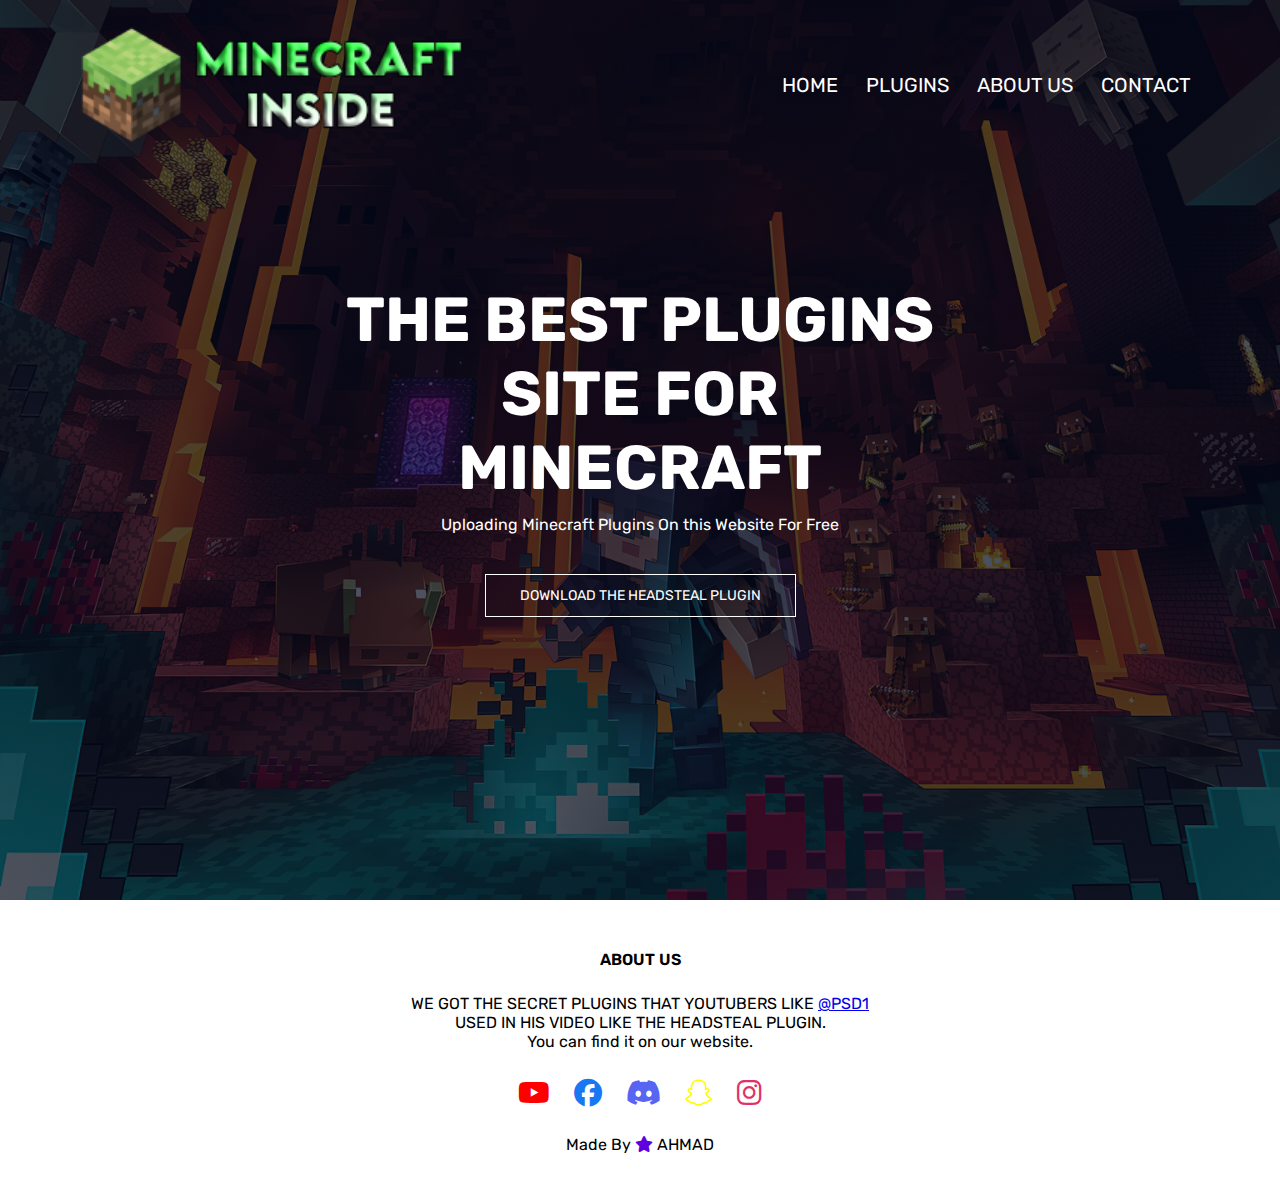
<file: index.html>
<!DOCTYPE html>
<html lang="en">
<head>
    <meta name="viewport" content="width=device-width, initial-scale=1.0">
    <link rel="icon" type="image/png" href="images/TopLogo.png">
    <title>MinecraftInside</title>
    <link rel="stylesheet" href="style.css">
    <link rel="preconnect" href="https://fonts.googleapis.com">
    <link rel="preconnect" href="https://fonts.gstatic.com" crossorigin>
    <link href="https://fonts.googleapis.com/css2?family=Rubik:ital,wght@0,300..900;1,300..900&display=swap" rel="stylesheet">
    <link rel="stylesheet" href="https://cdnjs.cloudflare.com/ajax/libs/font-awesome/6.7.2/css/all.min.css">
    <script src="include.js"></script>
</head>
<body>
    <section class="header">
        <nav>
            <a href="index.html"><img src="images/Logo.png"></a>
            <div class="nav-links">
                <ul>
                    <li><a href="index.html">HOME</a></li>
                    <li><a href="plugins.html">PLUGINS</a></li>
                    <li><a href="about.html">ABOUT US</a></li>
                    <li><a href="CONTACT.html">CONTACT</a></li>
                </ul>
            </div>
        </nav> 
  <div class="text-box">
    <h1>THE BEST PLUGINS SITE FOR MINECRAFT</h1>

    <p>Uploading Minecraft Plugins On this Website For Free</p>
    <a href="plugins.html" class="hero-btn" target="_blank">DOWNLOAD THE HEADSTEAL PLUGIN</a>
  </div>

    </section>

    <!--------FOOTER-------->
    
    <div data-include="footer.html"></div>

</body>
</html>
</file>
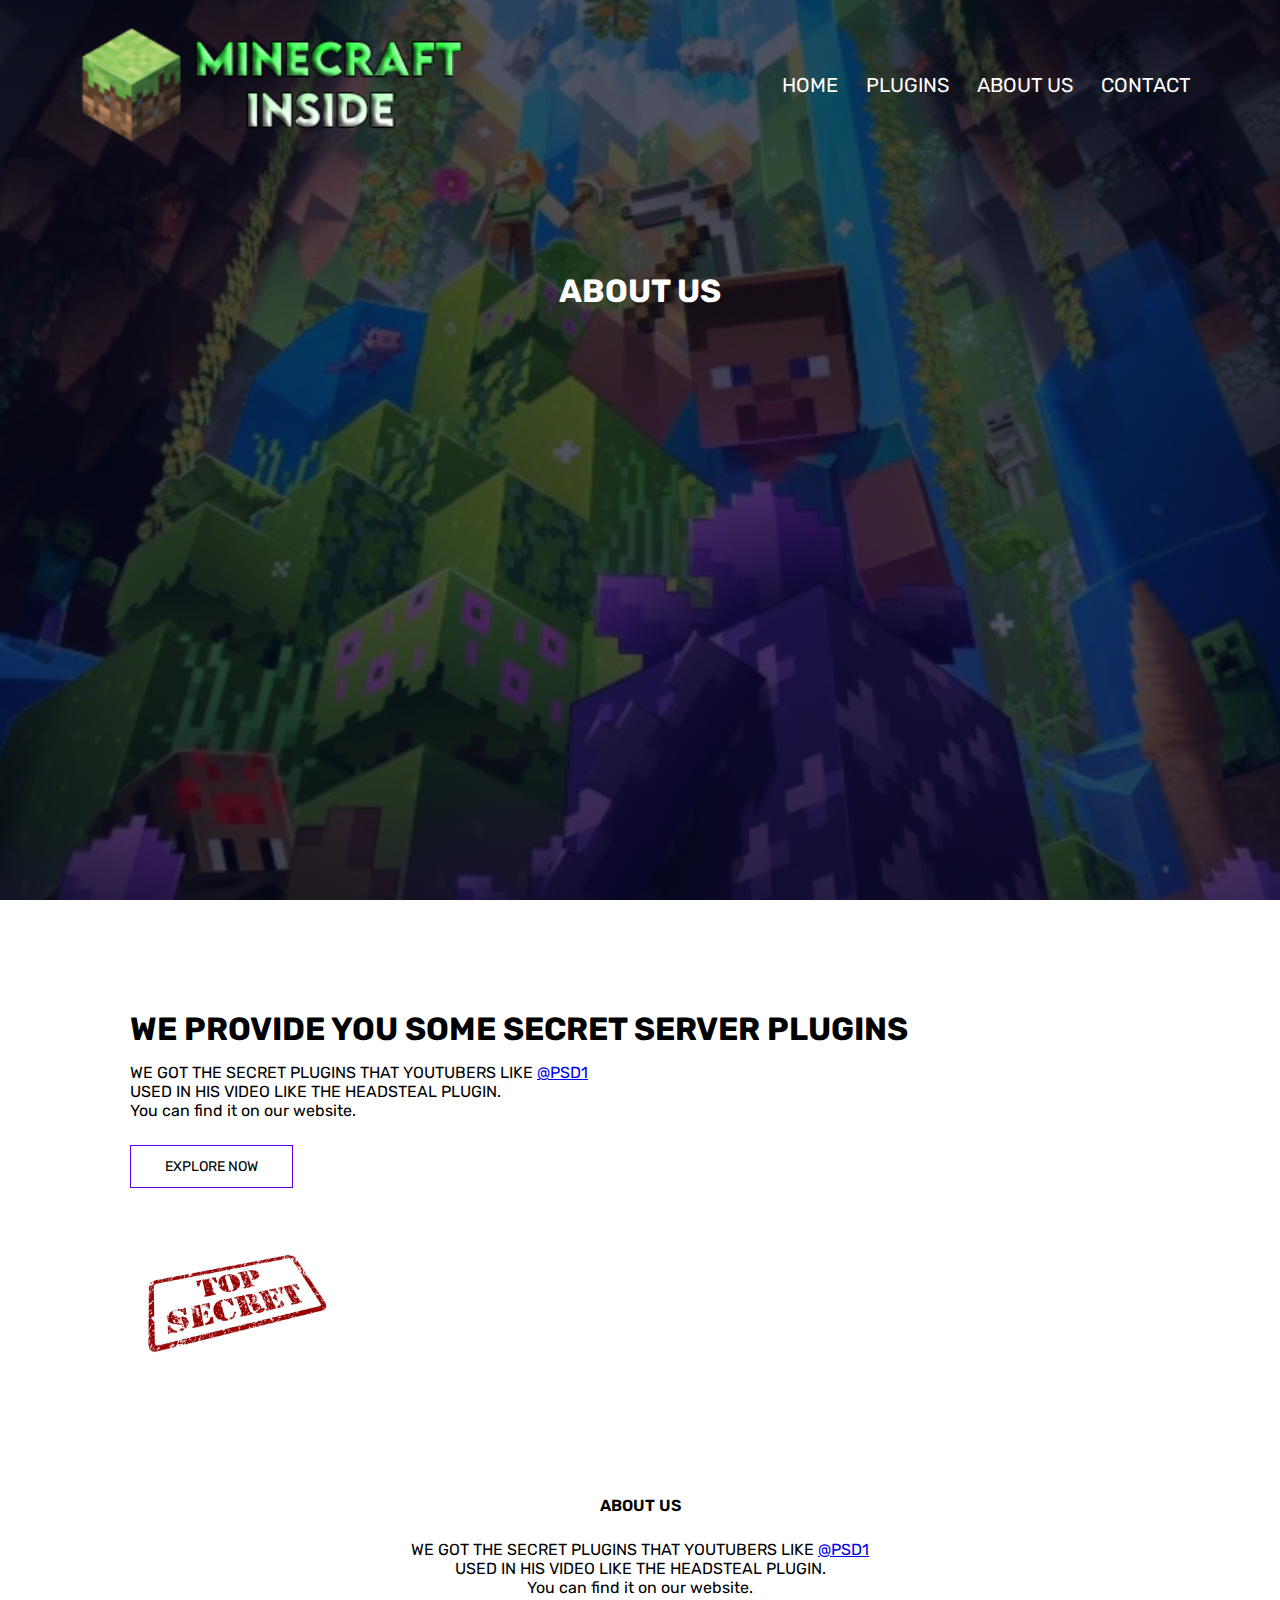
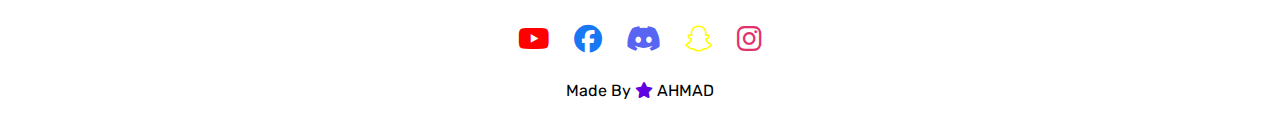
<file: about.html>
<!DOCTYPE html>
<html lang="en">
<head>
    <meta name="viewport" content="width=device-width, initial-scale=1.0">
    <link rel="icon" type="image/png" href="images/TopLogo.png">
    <title>MinecraftInside | ABOUT US</title>
    <link rel="stylesheet" href="style.css">
    <link rel="preconnect" href="https://fonts.googleapis.com">
    <link rel="preconnect" href="https://fonts.gstatic.com" crossorigin>
    <link href="https://fonts.googleapis.com/css2?family=Rubik:ital,wght@0,300..900;1,300..900&display=swap" rel="stylesheet">
    <link rel="stylesheet" href="https://cdnjs.cloudflare.com/ajax/libs/font-awesome/6.7.2/css/all.min.css">
    <script src="include.js"></script>
</head>
<body>
    <section class="sub-header">
        <nav>
            <a href="index.html"><img src="images/Logo.png"></a>
            <div class="nav-links">
                <ul>
                    <li><a href="index.html">HOME</a></li>
                    <li><a href="plugins.html">PLUGINS</a></li>
                    <li><a href="about.html">ABOUT US</a></li>
                    <li><a href="contact.html">CONTACT</a></li>
                </ul>
            </div>
        </nav> 
        <h1>ABOUT US</h1>

    <!------- ABOUT US US CONTENT ------->

    </section>


    <section class="about-us">
    <div class="row">
        <div class="about-col">
            <h1>WE PROVIDE YOU SOME SECRET SERVER PLUGINS</h1>
            <p>WE GOT THE SECRET PLUGINS THAT YOUTUBERS LIKE
             <a href="https://www.youtube.com/@psd1" target="_blank">@PSD1</a> <br> USED IN HIS VIDEO LIKE THE 
             HEADSTEAL PLUGIN.<br> You can find it on our website.</br></p>
            <a href="plugins.html" class="EXPLORE-BTN">EXPLORE NOW</a>
        </div>
        <div class="about-col">
            <img src="images/ABOUT_US_COL_SECTION.jpg" alt="AUC SECTION IMAGE">
        </div>
    </div>    
    </section>
        <!--------FOOTER-------->

        <div data-include="footer.html"></div>
    
        <!---<section class="footer">
            <h4>ABOUT US</h4>
            <p>WE GOT THE SECRET PLUGINS THAT YOUTUBERS LIKE
            <a href="https://www.youtube.com/@psd1" target="_blank">@PSD1</a> <br> USED IN HIS VIDEO LIKE THE 
            HEADSTEAL PLUGIN.<br> You can find it on our website.</br></p>
            <div class="icons">
                <a href="https://www.youtube.com" target="_blank"><i class="fa-brands fa-youtube icon-youtube"></i></a>
                <a href="https://www.facebook.com" target="_blank"><i class="fa-brands fa-facebook icon-facebook"></i></a>
                <a href="https://www.discord.com" target="_blank"><i class="fa-brands fa-discord icon-discord"></i></a>
                <a href="https://www.snapchat.com" target="_blank"><i class="fa-brands fa-snapchat icon-snapchat"></i></a>
                <a href="https://www.instagram.com" target="_blank"><i class="fa-brands fa-instagram icon-instagram"></i></a>
            </div>
            
            <p>Made By <i class="fa-solid fa-star"></i> AHMAD </p>
        </section>
        -->





</body>
</html>
</file>
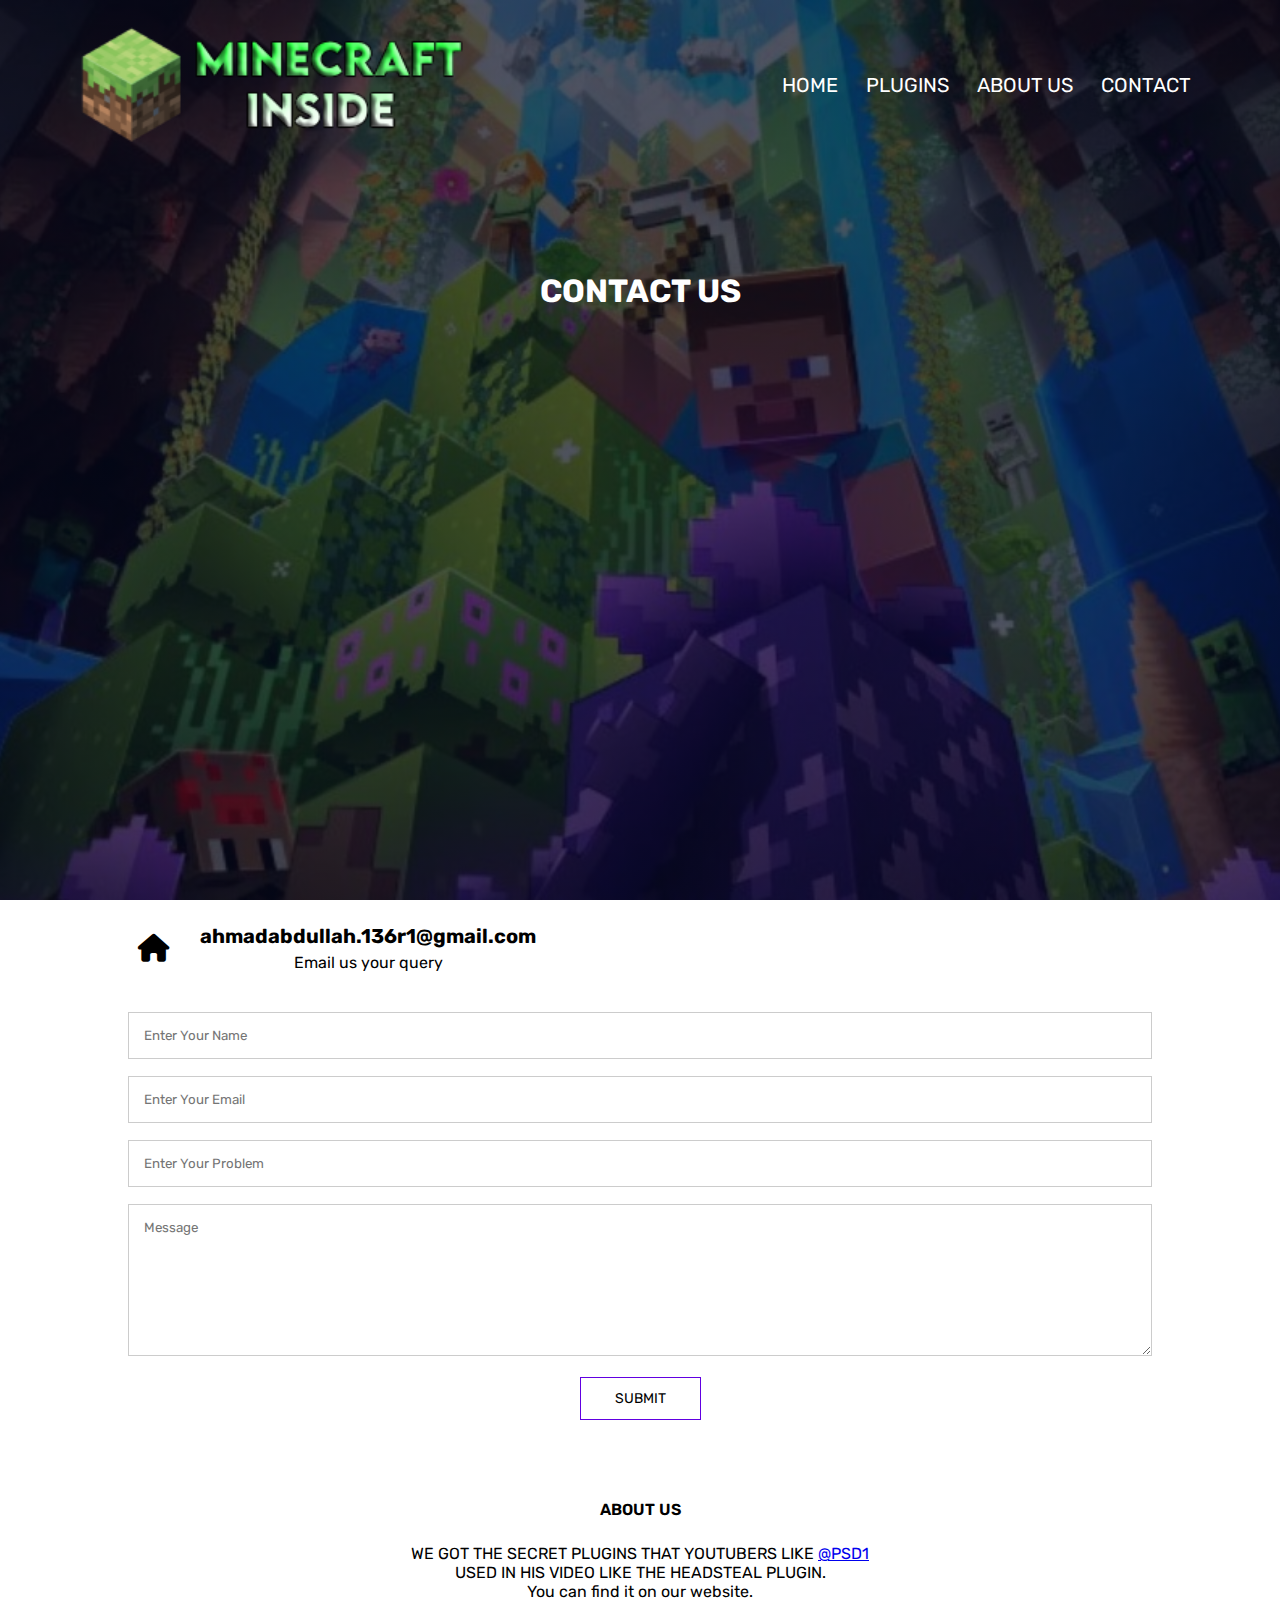
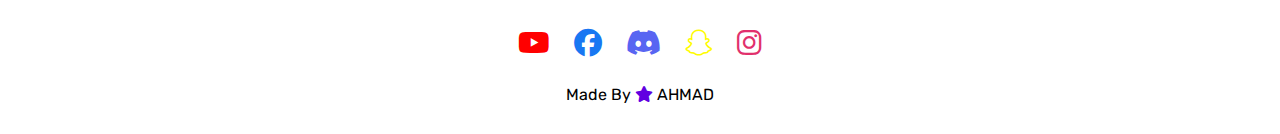
<file: contact.html>
<!DOCTYPE html>
<html lang="en">
<head>
    <meta name="viewport" content="width=device-width, initial-scale=1.0">
    <link rel="icon" type="image/png" href="images/TopLogo.png">
    <title>MinecraftInside | CONTACT</title>
    <link rel="stylesheet" href="style.css">
    <link rel="preconnect" href="https://fonts.googleapis.com">
    <link rel="preconnect" href="https://fonts.gstatic.com" crossorigin>
    <link href="https://fonts.googleapis.com/css2?family=Rubik:ital,wght@0,300..900;1,300..900&display=swap" rel="stylesheet">
    <link rel="stylesheet" href="https://cdnjs.cloudflare.com/ajax/libs/font-awesome/6.7.2/css/all.min.css">
    <script src="include.js"></script>
</head>
<body>
    <section class="sub-header">
        <nav>
            <a href="index.html"><img src="images/Logo.png"></a>
            <div class="nav-links">
                <ul>
                    <li><a href="index.html">HOME</a></li>
                    <li><a href="plugins.html">PLUGINS</a></li>
                    <li><a href="about.html">ABOUT US</a></li>
                    <li><a href="contact.html">CONTACT</a></li>
                </ul>
            </div>
        </nav> 
        <h1>CONTACT US</h1>

    <!------- CONTACT US CONTENT ------->

    <section class="location">

        <iframe src="https://www.google.com/maps/embed?pb=!1m18!1m12!1m3!1d698.335478514396!2d72.91753350701873!3d33.63481794754155!2m3!1f0!2f0!3f0!3m2!1i1024!2i768!4f13.1!3m3!1m2!1s0x38df97945d05f701%3A0x4b115e9eb5338b2a!2s35%20Street%201%2C%20G-15%2F2%20G%2015%2F2%20G-15%2C%20Islamabad%2C%20Pakistan!5e0!3m2!1sen!2s!4v1750596611992!5m2!1sen!2s" width="600" height="450" style="border:0;" allowfullscreen="" loading="lazy" referrerpolicy="no-referrer-when-downgrade"></iframe>

    </section>

    <section class="contact-us">

        <div class="row">
            <div class="contact-col">
                <div>
                    <i class="fa fa-home"></i>
                    <span>
                        <h5>ahmadabdullah.136r1@gmail.com</h5>
                        <p>Email us your query</p>
                    </span>
                </div>
            </div>
            <div class="contact-col"></div>
        </div>
    <div class="contact-col">

        <form action="form-handler.php" method="post">
            <input type="text" name="name" placeholder="Enter Your Name" required>
            <input type="email" name="email" placeholder="Enter Your Email" required>
            <input type="text" name="problem" placeholder="Enter Your Problem" required>
            <textarea rows="8". name="message" placeholder="Message" required></textarea>
            <button type="submit" class="SUBMIT-BTN">SUBMIT</button>
        </form>
    </div>
    </section>
    <!--------FOOTER-------->

    <div data-include="footer.html"></div>

    <!---
    <section class="footer">
        <h4 >ABOUT US </h4>
        <p>WE GOT THE SECRET PLUGINS THAT YOUTUBERS LIKE
        <a href="https://www.youtube.com/@psd1" target="_blank">@PSD1</a> <br> USED IN HIS VIDEO LIKE THE 
        HEADSTEAL PLUGIN.<br> You can find it on our website.</br></p>
        <div class="icons">
            <a href="https://www.youtube.com" target="_blank"><i class="fa-brands fa-youtube icon-youtube"></i></a>
            <a href="https://www.facebook.com" target="_blank"><i class="fa-brands fa-facebook icon-facebook"></i></a>
            <a href="https://www.discord.com" target="_blank"><i class="fa-brands fa-discord icon-discord"></i></a>
            <a href="https://www.snapchat.com" target="_blank"><i class="fa-brands fa-snapchat icon-snapchat"></i></a>
            <a href="https://www.instagram.com" target="_blank"><i class="fa-brands fa-instagram icon-instagram"></i></a>
        </div>
        
        <p>Made By <i class="fa-solid fa-star"></i> AHMAD </p>
    </section>
-->


</body>
</html>
</file>
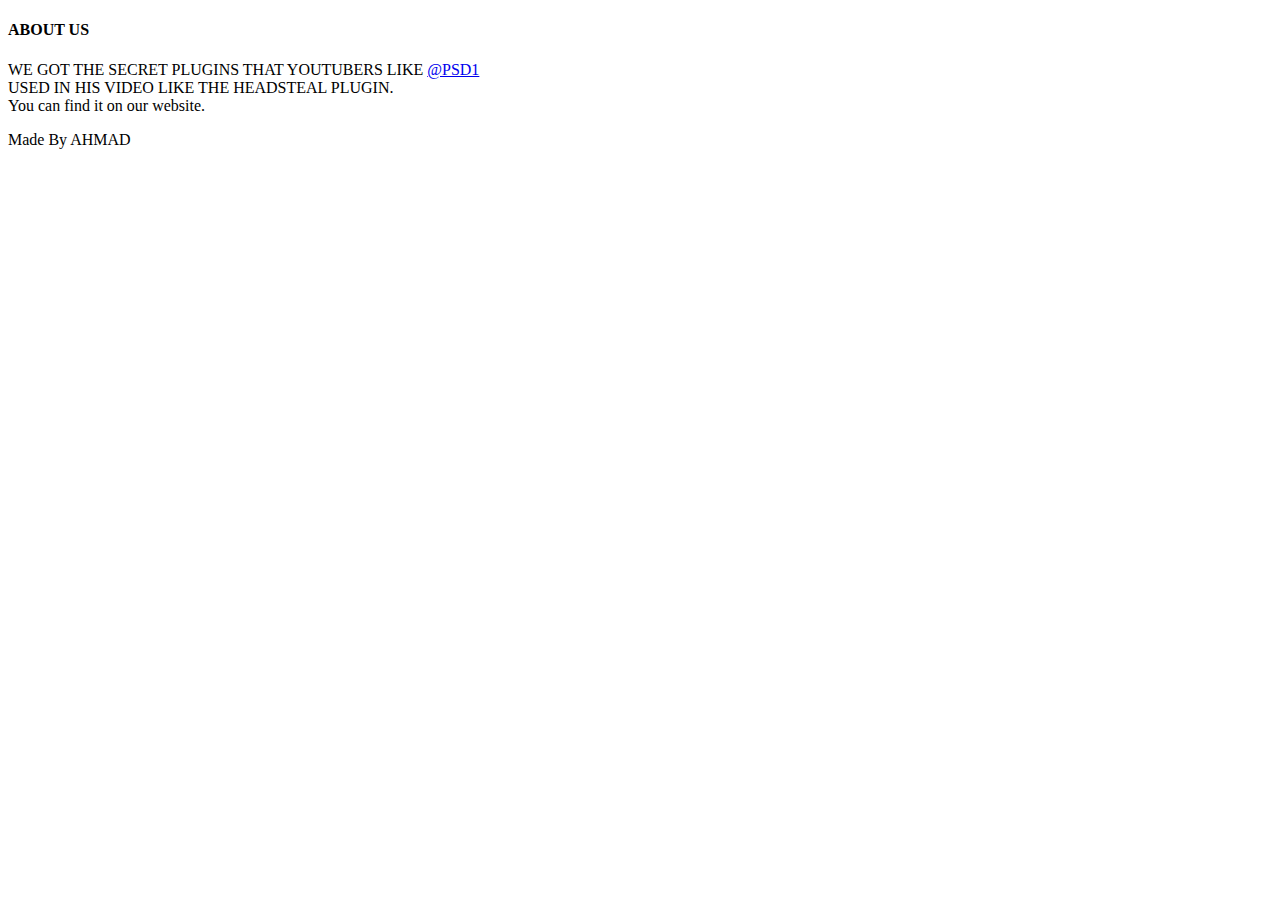
<file: footer.html>
<!DOCTYPE html>
<html>
<body>
<footer>
    <section class="footer">
    <h4>ABOUT US</h4>
    <p>WE GOT THE SECRET PLUGINS THAT YOUTUBERS LIKE
    <a href="https://www.youtube.com/@psd1" target="_blank">@PSD1</a> <br> USED IN HIS VIDEO LIKE THE 
    HEADSTEAL PLUGIN.<br> You can find it on our website.</br></p>
    <div class="icons">
        <a href="https://www.youtube.com" target="_blank"><i class="fa-brands fa-youtube icon-youtube"></i></a>
        <a href="https://www.facebook.com" target="_blank"><i class="fa-brands fa-facebook icon-facebook"></i></a>
        <a href="https://www.discord.com" target="_blank"><i class="fa-brands fa-discord icon-discord"></i></a>
        <a href="https://www.snapchat.com" target="_blank"><i class="fa-brands fa-snapchat icon-snapchat"></i></a>
        <a href="https://www.instagram.com" target="_blank"><i class="fa-brands fa-instagram icon-instagram"></i></a>
    </div>
    
    <p>Made By <i class="fa-solid fa-star"></i> AHMAD </p>
</section>
</footer>
</body>
</html>
</file>
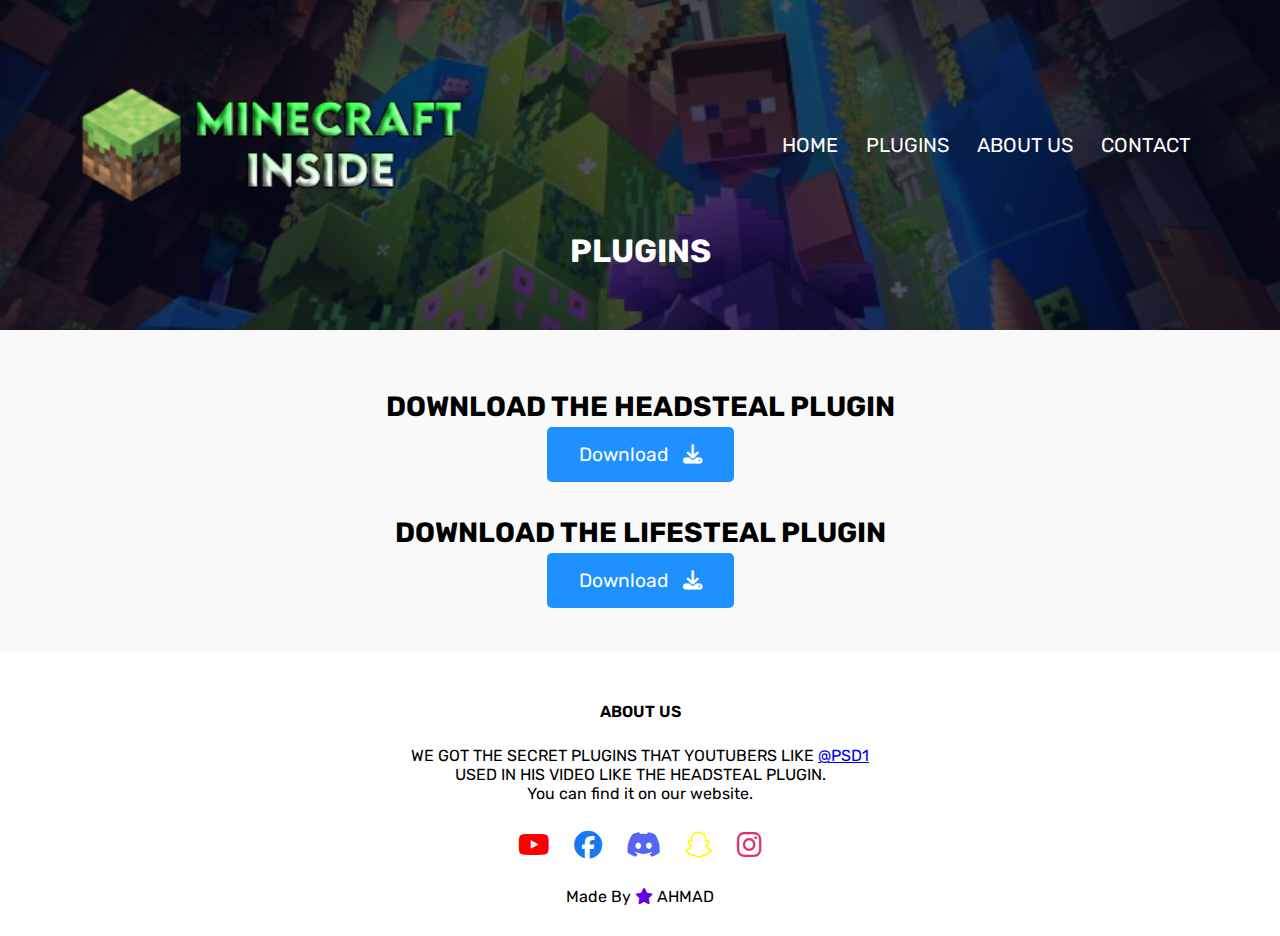
<file: plugins.html>
<!DOCTYPE html>
<html lang="en">
<head>
    <meta name="viewport" content="width=device-width, initial-scale=1.0">
    <link rel="icon" type="image/png" href="images/TopLogo.png">
    <title>MinecraftInside | CONTACT</title>
    <link rel="stylesheet" href="style.css">
    <link rel="preconnect" href="https://fonts.googleapis.com">
    <link rel="preconnect" href="https://fonts.gstatic.com" crossorigin>
    <link href="https://fonts.googleapis.com/css2?family=Rubik:ital,wght@0,300..900;1,300..900&display=swap" rel="stylesheet">
    <link rel="stylesheet" href="https://cdnjs.cloudflare.com/ajax/libs/font-awesome/6.7.2/css/all.min.css">
    <script src="include.js"></script>
</head>
<body>
    <!-- Header Section -->
    <section class="Plugins-subheader">
        <nav>
            <a href="index.html"><img src="images/Logo.png"></a>
            <div class="nav-links">
                <ul>
                    <li><a href="index.html">HOME</a></li>
                    <li><a href="plugins.html">PLUGINS</a></li>
                    <li><a href="about.html">ABOUT US</a></li>
                    <li><a href="contact.html">CONTACT</a></li>
                </ul>
            </div>
        </nav> 
        <h1>PLUGINS</h1>
    </section>

   <!-- Plugins Content Section -->

<section class="plugins-content">
    <h2>DOWNLOAD THE HEADSTEAL PLUGIN</h2>
    <a href="plugins/HeadSteal.jar" download="HeadStealPlugin.jar" class="download-btn">
        Download <i class="fa fa-download"></i>
    </a>

    <h2 style="margin-top: 50px;">DOWNLOAD THE LIFESTEAL PLUGIN</h2>
    <a href="plugins/LifeSteal.jar" download="LifeStealPlugin.jar" class="download-btn">
        Download <i class="fa fa-download"></i>
    </a>
</section>


    <!-- Footer -->

    <div data-include="footer.html"></div>

    <!--<section class="footer">
        <h4>ABOUT US</h4>
        <p>WE GOT THE SECRET PLUGINS THAT YOUTUBERS LIKE
        <a href="https://www.youtube.com/@psd1" target="_blank">@PSD1</a> <br> USED IN HIS VIDEO LIKE THE 
        HEADSTEAL PLUGIN.<br> You can find it on our website.</p>
        <div class="icons">
            <a href="https://www.youtube.com" target="_blank"><i class="fa-brands fa-youtube icon-youtube"></i></a>
            <a href="https://www.facebook.com" target="_blank"><i class="fa-brands fa-facebook icon-facebook"></i></a>
            <a href="https://www.discord.com" target="_blank"><i class="fa-brands fa-discord icon-discord"></i></a>
            <a href="https://www.snapchat.com" target="_blank"><i class="fa-brands fa-snapchat icon-snapchat"></i></a>
            <a href="https://www.instagram.com" target="_blank"><i class="fa-brands fa-instagram icon-instagram"></i></a>
        </div>
        <p>Made By <i class="fa-solid fa-star"></i> AHMAD </p>
    </section>
    -->
</body>
</html>
</file>
<file: style.css>
*{
    margin:0;
    padding:0;
    font-family: "Rubik", sans-serif;
}
.header{
    min-height: 100vh;
    width:100%;
    background-image: linear-gradient(rgba(4,9,30,0.7),rgba(4,9,30,0.7)),url(images/Banner.jpeg);
    background-position: center;
    background-size: cover;
    position: relative;
}
nav{
    display: flex;
    padding: 2% 6%;
    justify-content: space-between;
    align-items: center;
}
nav img{
    width: 150%;
}
.nav-links{
       flex: 1;
       text-align: right;
}
.nav-links ul {
    list-style: none;
}

.nav-links ul li {
    display: inline-block;
    padding: 8px 12px;
    position: relative;
}
.nav-links ul li a{
    color: #fff;
    text-decoration: none;
    font-size: 20px;
}
.nav-links ul li::after{
    content: '';
    width: 0%;
    height: 2px;
    background-color: #6100e1;
    display: block;
    margin: auto;
    transition: 0.4s;
}
.nav-links ul li:hover::after{
    width: 100%;
}
.text-box{
    width: 50%;
    color: #fff;
    position: absolute;
    top: 50%;
    left: 50%;
    transform: translate(-50%,-50%);
    text-align: center;
}
.text-box h1{
    font-size: 62px;
}
.text-box p{
    margin: 10px 0 40px;
    font-size: 16px;
    color: #fff
}
.hero-btn{
    display: inline-block;
    text-decoration: none;
    color: #fff;
    border: 1px solid #fff;
    padding: 12px 34px;
    font-size: 14px;
    background: transparent;
    position: relative;
    cursor: pointer;
}
.hero-btn:hover{
    border: 1px solid #6100e1;
    background: #fff;
    transition: 0.5s;
    color:black;
}

/*------------ABOUT SECTION-------------*/

.sub-header{
    height: 100vh;
    width: 100%;
    background-image: linear-gradient(rgba(4,9,30,0.7)),url(images/ABOUT_BACKGROUND.jpg);
    background-position: center;
    background-size: cover;
    text-align: center;
    color: #fff;
}
.sub-header h1{
    margin-top: 100px;
}
.about-us{
    width: 80%;
    margin: auto;
    padding-top: 80px;
    padding-bottom: 50px;
}
.about-col{
    flex-basis: 48%;
    padding: 30px 2px;
}
.about-col img {
    width: 20%; /* or any % or px value */
    height: auto; /* keeps aspect ratio */
    display: block;
    margin: unset; /* dont center it */
}
.about-col h1{
    padding-top: 0;
}
.about-col p{
    padding: 15px 0 25px;
}
.EXPLORE-BTN{
    display: inline-block;
    text-decoration: none;
    color: #000;
    border: 1px solid #6100e1;
    padding: 12px 34px;
    font-size: 14px;
    background: transparent;
    position: relative;
    cursor: pointer;
}
.EXPLORE-BTN:hover{
    border: 1px solid #6100e1;
    background: #000;
    transition: 0.5s;
    color:white;
}

/*-------Contact Us Page-------*/

.location{
    width: 80;
    margin: auto;
    padding: 80px 0;
}
.location iframe{
    width: 80%;
}
.contact-us{
    width: 80%;
    margin: auto;
}
.contact-col{
    flex-basis: 48%;
    margin-bottom: 30px;
}
.contact-col div{
    display: flex;
    align-items: center;
    margin-bottom: 40px;
}
.contact-col div .fa{
    font-size: 28px;
    color: #000;
    margin: 10px;
    margin-right: 30px;
}
.contact-col div p{
    padding: 0;
    color:#000;
}
.contact-col div h5{
    font-size: 20px;
    margin-bottom: 5px;
    color:#000
}
.SUBMIT-BTN{
    display: inline-block;
    text-decoration: none;
    color: #000;
    border: 1px solid #6100e1;
    padding: 12px 34px;
    font-size: 14px;
    background: transparent;
    position: relative;
    cursor: pointer;
}
.SUBMIT-BTN:hover{
    border: 1px solid #6100e1;
    background: #000;
    transition: 0.5s;
    color:white;
}
.contact-col input, .contact-col textarea{
    width: 100%;
    padding: 15px;
    margin-bottom: 17px;
    outline: none;
    border: 1px solid #ccc;
    box-sizing: border-box;
}

/*---------------FOOTER---------------*/

.footer{
    width: 100%;
    text-align: center;
    padding: 30px 0;
}

.footer h4{
    color: #000;
    margin-bottom: 25px;
    margin-top: 20px;
    font-weight: 600;
}
.footer p{
    color: #000;
}

/* Footer icon individual colors */
.icon-youtube {
    color: #FF0000; /* Red */
    margin: 0 13px;
    cursor: pointer;
    padding:18px 0;
}
.icon-facebook {
    color: #1877F2; /* Facebook Blue */
    margin: 0 13px;
    cursor: pointer;
    padding:18px 0;
}
.icon-discord {
    color: #5865F2; /* Discord Blue */
    margin: 0 13px;
    cursor: pointer;
    padding:18px 0;
}
.icon-snapchat {
    color: #FFFC00; /* Yellow */
    margin: 0 13px;
    cursor: pointer;
    padding:18px 0;    
}
.icon-instagram {
    color: #E1306C; /* Pinkish */
    margin: 0 13px;
    cursor: pointer;
    padding:18px 0;    
}
.fa-star {
    color: #6100e1;
}
.icon-youtube:hover {
    color: #cc0000;
}
.icon-facebook:hover {
    color: #0e5aa7;
}
.icon-discord:hover {
    color: #404eed;
}
.icon-snapchat:hover {
    color: #e2dc00;
}
.icon-instagram:hover {
    color: #c2185b;
}
.icons i {
    font-size: 28px;
    margin: 10px;
    transition: 0.3s ease;
}

/*Plugins Content*/

.plugins-content {
    padding: 60px 0;
    text-align: center;
    background-color: #f9f9f9;
}

.plugins-content h2 {
    font-size: 28px;
    margin-bottom: 20px;
    color: #000;
}

.download-btn {
    background-color: DodgerBlue;
    color: white;
    padding: 1rem 2rem;
    font-size: 1.2rem;
    text-decoration: none;
    border-radius: 5px;
    transition: background-color 0.3s;
}

.download-btn:hover {
    background-color: RoyalBlue;
}

.download-btn i {
    margin-left: 10px;
}

.Plugins-subheader {
    padding: 60px 0;
    text-align: center;
    background-image: linear-gradient(rgba(4,9,30,0.7)), url(images/ABOUT_BACKGROUND.jpg);
    background-position: center;
    background-size: cover;
    color: #fff;
}

.plugins-content h2 {
    font-size: 28px;
    margin-bottom: 20px;
    color: #000;
}

.plugins-content .download-btn {
    margin-bottom: 40px;
}
</file>
